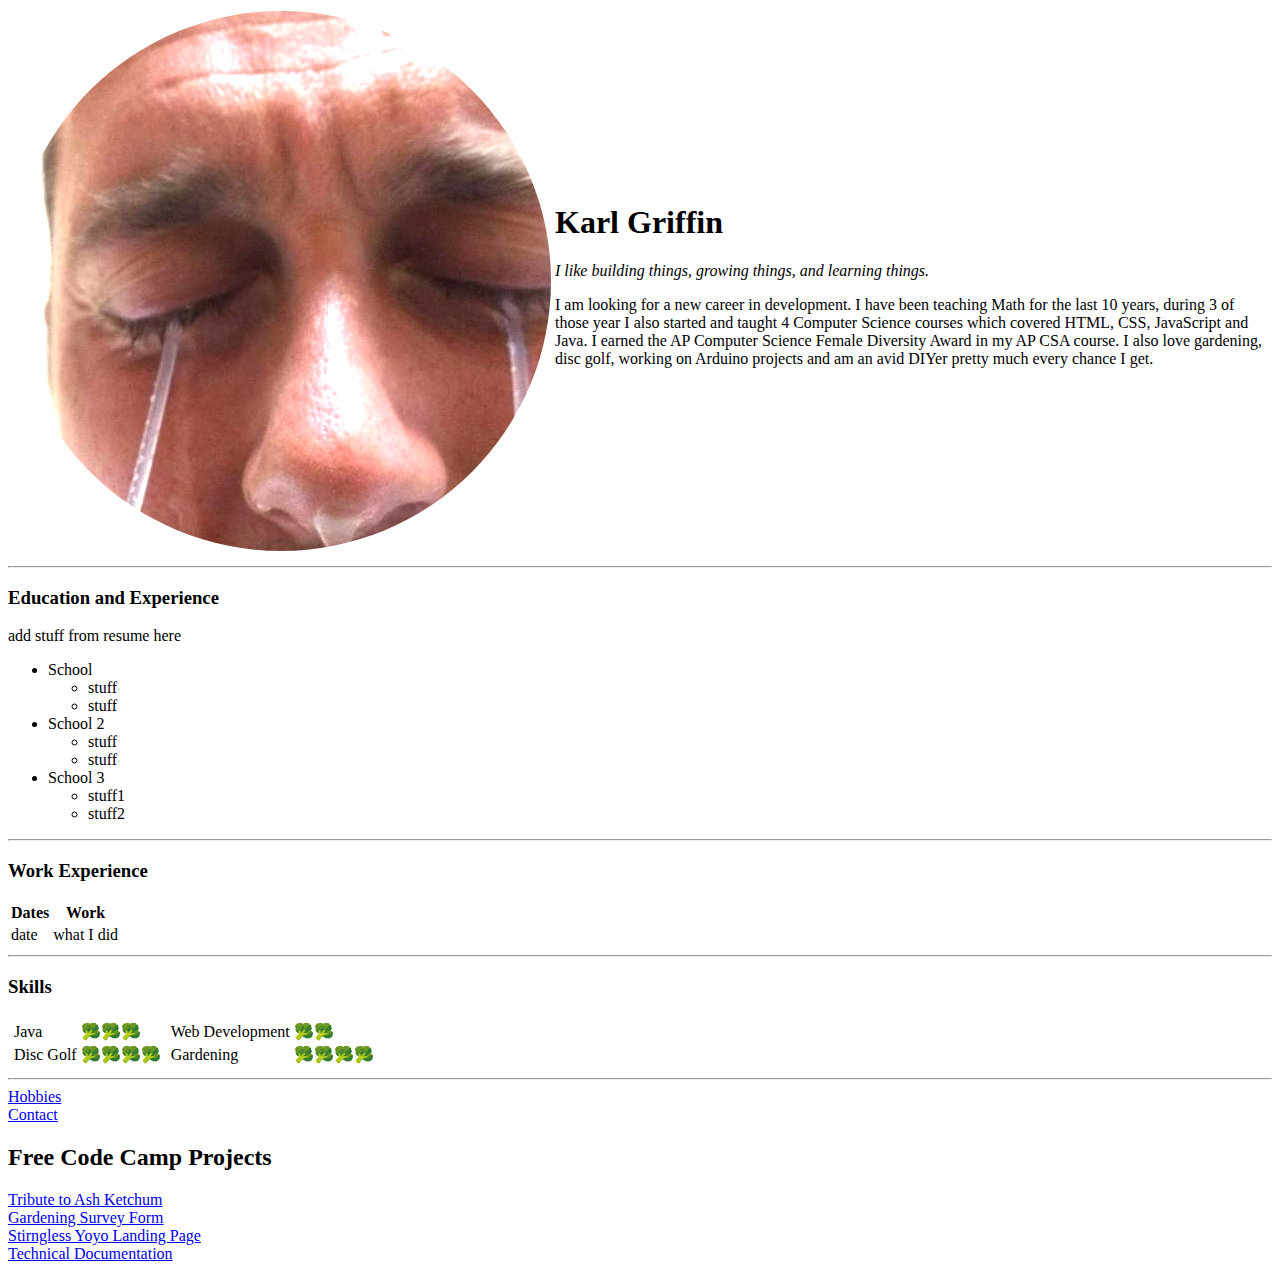
<file: index.html>
<!DOCTYPE html>
<html lang="en">
  <head>
    <meta charset="UTF-8" />
    <meta http-equiv="X-UA-Compatible" content="IE=edge" />
    <meta name="viewport" content="width=device-width, initial-scale=1.0" />
    <meta name="description" content="This is what I do" />
    <title>🥦 Karl Griffin 🥦</title>
  </head>
  <body>
    <table>
      <tr>
        <td><img src="pics/EyeFlush.jpg" alt="" /></td>
        <td>
          <h1>Karl Griffin</h1>
          <p>
            <em>
              I like building things, growing things, and learning things.
            </em>
          </p>
          <p>
            I am looking for a new career in development. I have been teaching
            Math for the last 10 years, during 3 of those year I also started
            and taught 4 Computer Science courses which covered HTML, CSS,
            JavaScript and Java. I earned the AP Computer Science Female
            Diversity Award in my AP CSA course. I also love gardening, disc
            golf, working on Arduino projects and am an avid DIYer pretty much
            every chance I get.
          </p>
        </td>
      </tr>
    </table>
    <hr />
    <h3>Education and Experience</h3>
    <p>add stuff from resume here</p>
    <ul>
      <li>School</li>
      <ul>
        <li>stuff</li>
        <li>stuff</li>
      </ul>
      <li>School 2</li>
      <ul>
        <li>stuff</li>
        <li>stuff</li>
      </ul>
      <li>School 3</li>
      <ul>
        <li>stuff1</li>
        <li>stuff2</li>
      </ul>
    </ul>
    <hr>
    <h3>Work Experience</h3>
    <table>
      <thead>
        <tr>
          <th>Dates</th>
          <th>Work</th>
        </tr>
      </thead>
      <tbody>
        <tr>
          <td>date</td>
          <td>what I did</td>
        </tr>
      </tbody>
      <tfoot></tfoot>
    </table>
    <hr>
    <h3>Skills</h3>
    <table>
      <tr>
        <td>
          <table>
            <tr>
              <td>Java</td>
              <td>🥦🥦🥦</td>
            </tr>
            <tr>
              <td>Disc Golf</td>
              <td>🥦🥦🥦🥦</td>
            </tr>
          </table>
        </td>
        <td>
          <table>
            <tr>
              <td>Web Development</td>
              <td>🥦🥦</td>
            </tr>
            <tr>
              <td>Gardening</td>
              <td>🥦🥦🥦🥦</td>
            </tr>
          </table>
        </td>
      </tr>
    </table>
    <hr />
    <a href="hobbies.html">Hobbies</a>
    <br />
    <a href="contact.html">Contact</a>
    <h2>Free Code Camp Projects</h2>
    <a href="TributePage\Tribute.html"> Tribute to Ash Ketchum</a>
    <br>
    <a href="SurveyForm\SurveyForm.html">Gardening Survey Form</a>
    <br>
    <a href="LandingPage/landing-page.html">Stirngless Yoyo Landing Page</a> 
    <br>
    <a href="tech-doc/tech-doc.html">Technical Documentation</a>
  </body>
</html>
</file>
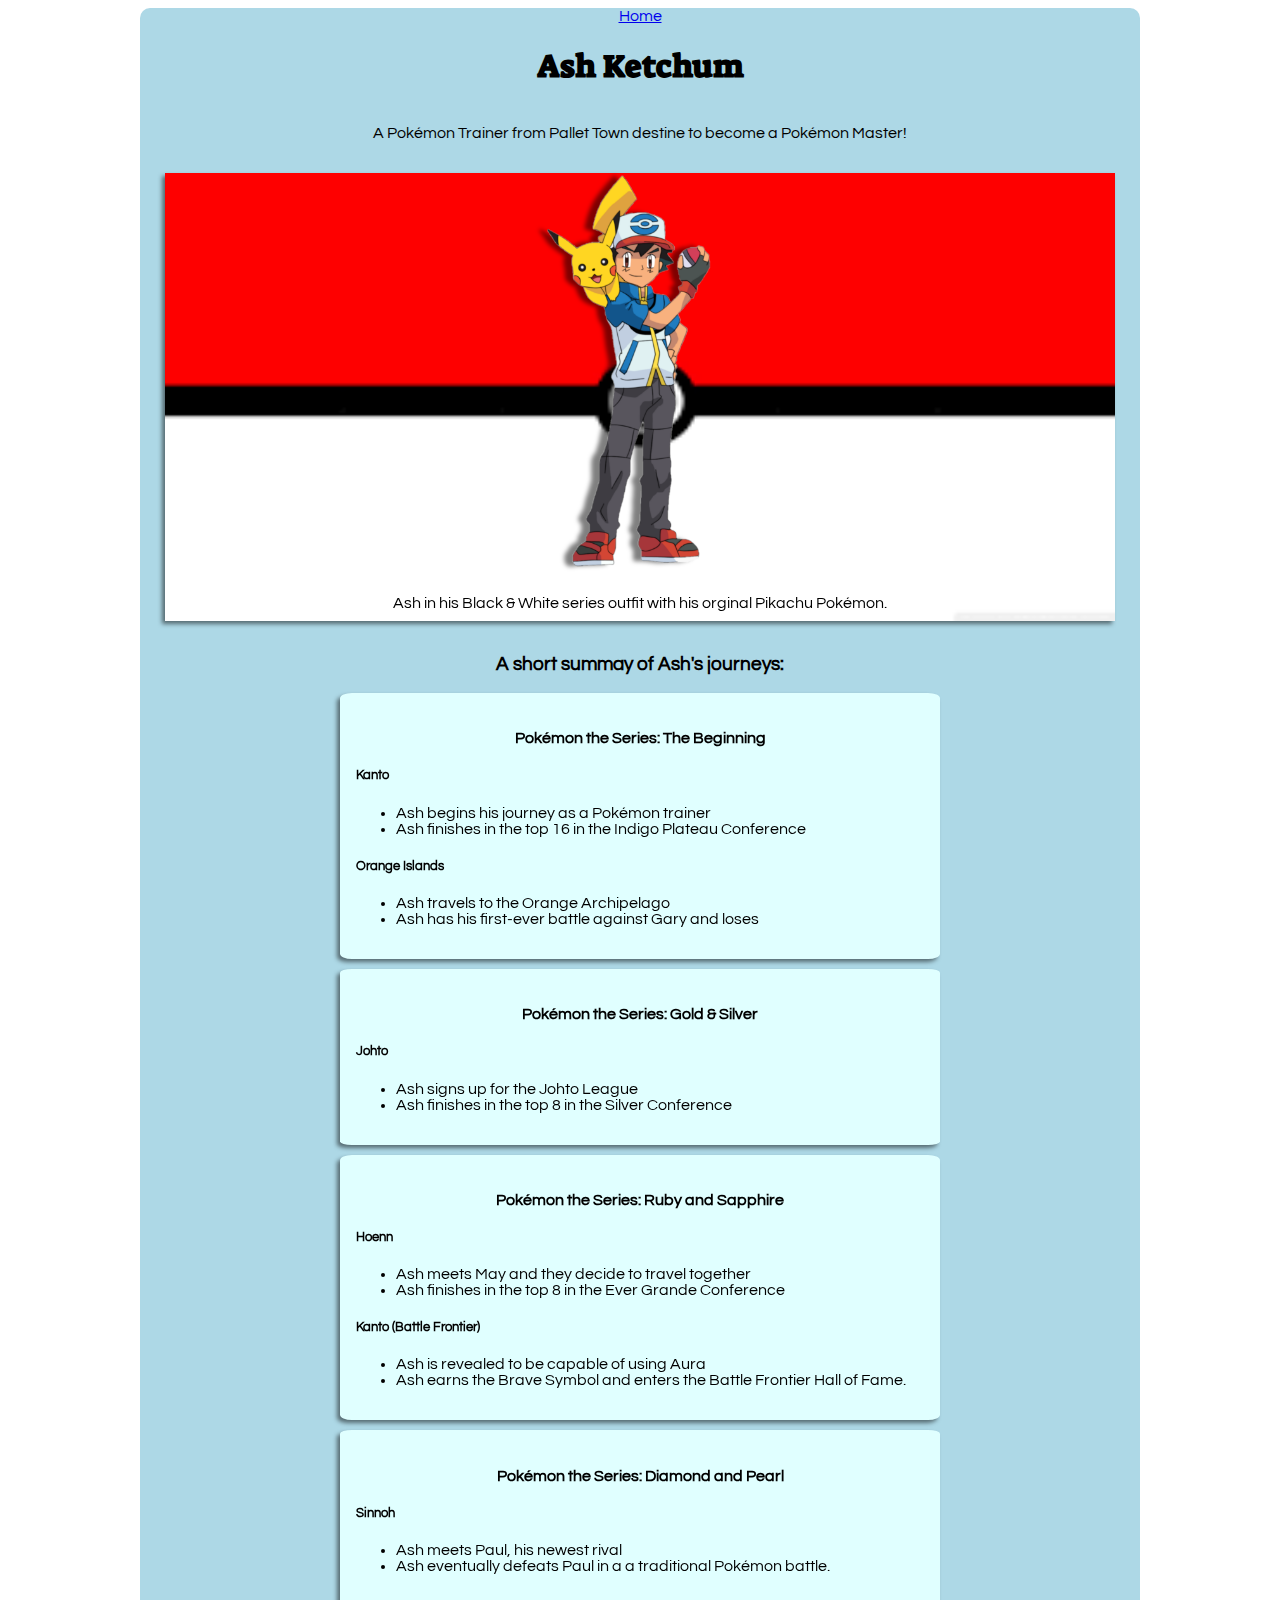
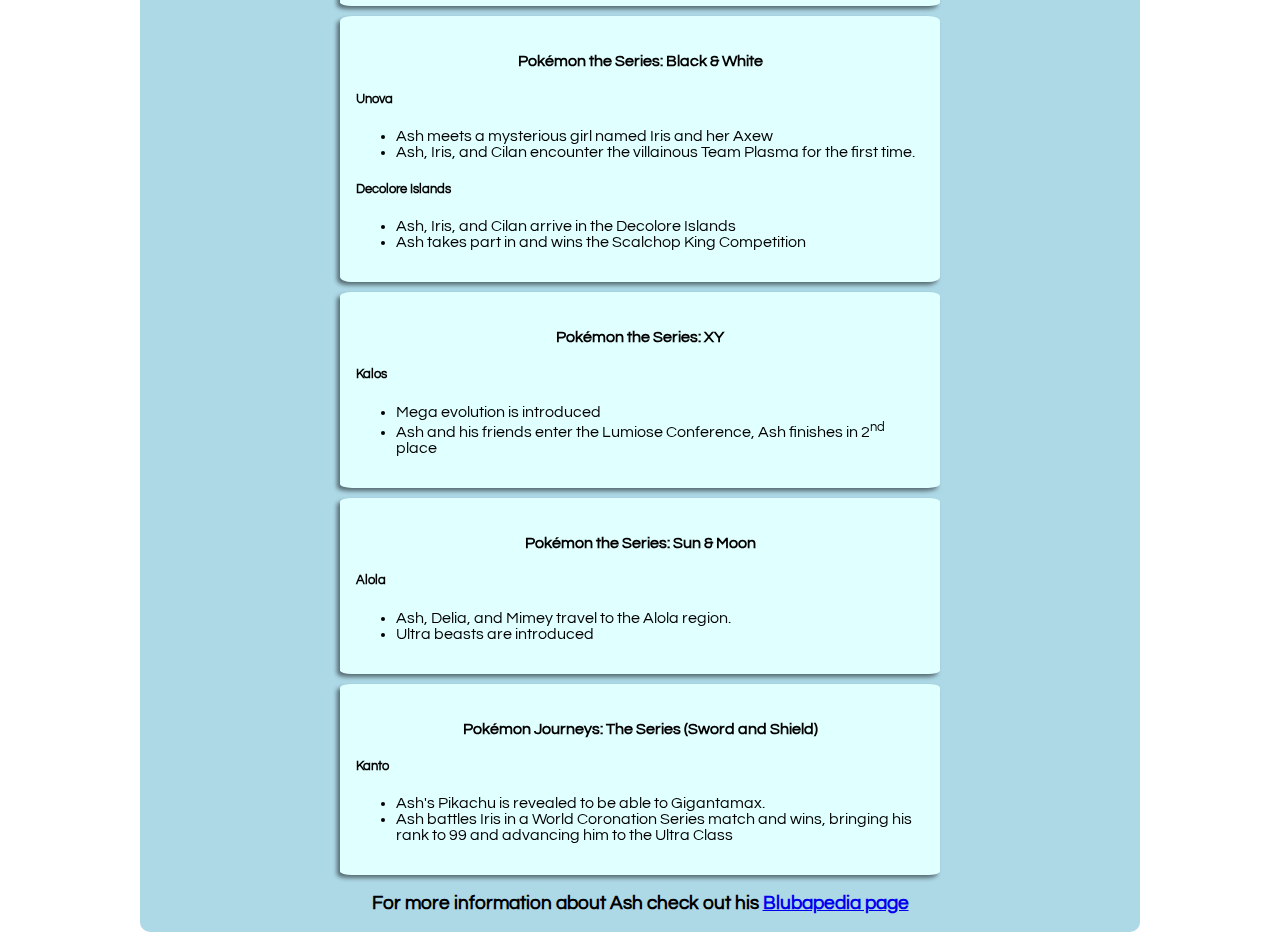
<file: TributePage/index.html>
<!DOCTYPE html>
<html lang="en">
  <head>
    <link rel="icon" type="image/png" href="pokeball.png" />
    <link rel="stylesheet" href="style.css" />
    <link rel="preconnect" href="https://fonts.gstatic.com">
    <link href="https://fonts.googleapis.com/css2?family=Bebas+Neue&family=Questrial&family=Staatliches&family=Suez+One&display=swap" rel="stylesheet">
    <!--font-family: 'Bebas Neue', cursive;
        font-family: 'Questrial', sans-serif;
        font-family: 'Staatliches', cursive;
        font-family: 'Suez One', serif;-->
    <meta charset="UTF-8" />
    <meta http-equiv="X-UA-Compatible" content="IE=edge" />
    <meta name="viewport" content="width=device-width, initial-scale=1.0" />
    <title>Ash Ketchum</title>
  </head>

  <body>
    <main id="main">
      <a href="\index.html">Home</a>
      <h1 id="title">Ash Ketchum</h1>
      <p id="sub-title">
        A Pokémon Trainer from Pallet Town destine to become a Pokémon Master!
      </p>
      <figure id="img-div">
        <img id="image" src="Ash1.png" alt="" />
        <figcaption id="img-caption">
          Ash in his Black & White series outfit with his orginal Pikachu
          Pokémon.
        </figcaption>
      </figure>
      <section id="tribute-info">
        <h3 id="trib-info-title">A short summay of Ash's journeys:</h3>
        <div id="journey_container">
          <article class="journey_item">
            <h4>Pokémon the Series: The Beginning</h4>
            <h5 class="region"> Kanto</h5>
            <ul class="region_events">
              <li>Ash begins his journey as a Pokémon trainer</li>
              <li>Ash finishes in the top 16 in the Indigo Plateau Conference</li>
            </ul>
            <h5 class="region">Orange Islands</h5>
            <ul class="region_events">
              <li>Ash travels to the Orange Archipelago</li>
              <li>Ash has his first-ever battle against Gary and loses</li>
            </ul>
          </article>
          <article class="journey_item">
            <h4>Pokémon the Series: Gold & Silver</h4>
            <h5 class="region">Johto</h5>
            <ul class="region_events">
              <li>Ash signs up for the Johto League</li>
              <li>Ash finishes in the top 8 in the Silver Conference</li>
            </ul>
          </article>
          <article class="journey_item">
            <h4>Pokémon the Series: Ruby and Sapphire</h4>
            <h5 class="region">Hoenn</h5>
            <ul class="region_events">
              <li>Ash meets May and they decide to travel together</li>
              <li>Ash finishes in the top 8 in the Ever Grande Conference</li>
            </ul>
            <h5 class="region">Kanto (Battle Frontier)</h5>
            <ul class="region_events">
              <li>Ash is revealed to be capable of using Aura</li>
              <li>Ash earns the Brave Symbol and enters the Battle Frontier Hall of Fame.</li>
            </ul>
          </article>
          <article class="journey_item">
            <h4>Pokémon the Series: Diamond and Pearl</h4>
            <h5 class="region">Sinnoh</h5>
            <ul class="region_events">
              <li>Ash meets Paul, his newest rival</li>
              <li>Ash eventually defeats Paul in a a traditional Pokémon battle.</li>
            </ul>
          </article>
          <article class="journey_item">
            <h4>Pokémon the Series: Black & White</h4>
            <h5 class="region">Unova</h5>
            <ul class="region_events">
              <li>Ash meets a mysterious girl named Iris and her Axew</li>
              <li>Ash, Iris, and Cilan encounter the villainous Team Plasma for the first time.</li>
            </ul>
            <h5 class="region">Decolore Islands</h5>
            <ul class="region_events">
              <li>Ash, Iris, and Cilan arrive in the Decolore Islands</li>
              <li>Ash takes part in and wins the Scalchop King Competition</li>
            </ul>
          </article>
          <article class="journey_item">
            <h4>Pokémon the Series: XY</h4>
            <h5 class="region">Kalos</h5>
            <ul class="region_events">
              <li>Mega evolution is introduced</li>
              <li>Ash and his friends enter the Lumiose Conference, Ash finishes in 2<sup>nd</sup> place</li>
            </ul>
          </article>
          <article class="journey_item">
            <h4>Pokémon the Series: Sun & Moon</h4>
            <h5 class="region">Alola</h5>
            <ul class="region_events">
              <li>Ash, Delia, and Mimey travel to the Alola region.</li>
              <li>Ultra beasts are introduced</li>
            </ul>
          </article>
          <article class="journey_item">
            <h4>Pokémon Journeys: The Series (Sword and Shield)</h4>
            <h5 class="region">Kanto</h5>
            <ul class="region_events">
              <li>Ash's Pikachu is revealed to be able to Gigantamax.</li>
              <li>Ash battles Iris in a World Coronation Series match and wins, bringing his rank to 99 and advancing him to the Ultra Class</li>
            </ul>
          </article>
        </div>
      </section>
      <h3>
        For more information about Ash check out his
        <a
          id="tribute-link"
          href="https://bulbapedia.bulbagarden.net/wiki/Ash_Ketchum#Trivia"
          target="_blank"
          >Blubapedia page</a
        >
      </h3>
    </main>
    <script src="https://cdn.freecodecamp.org/testable-projects-fcc/v1/bundle.js"></script>
  </body>
</html>
</file>
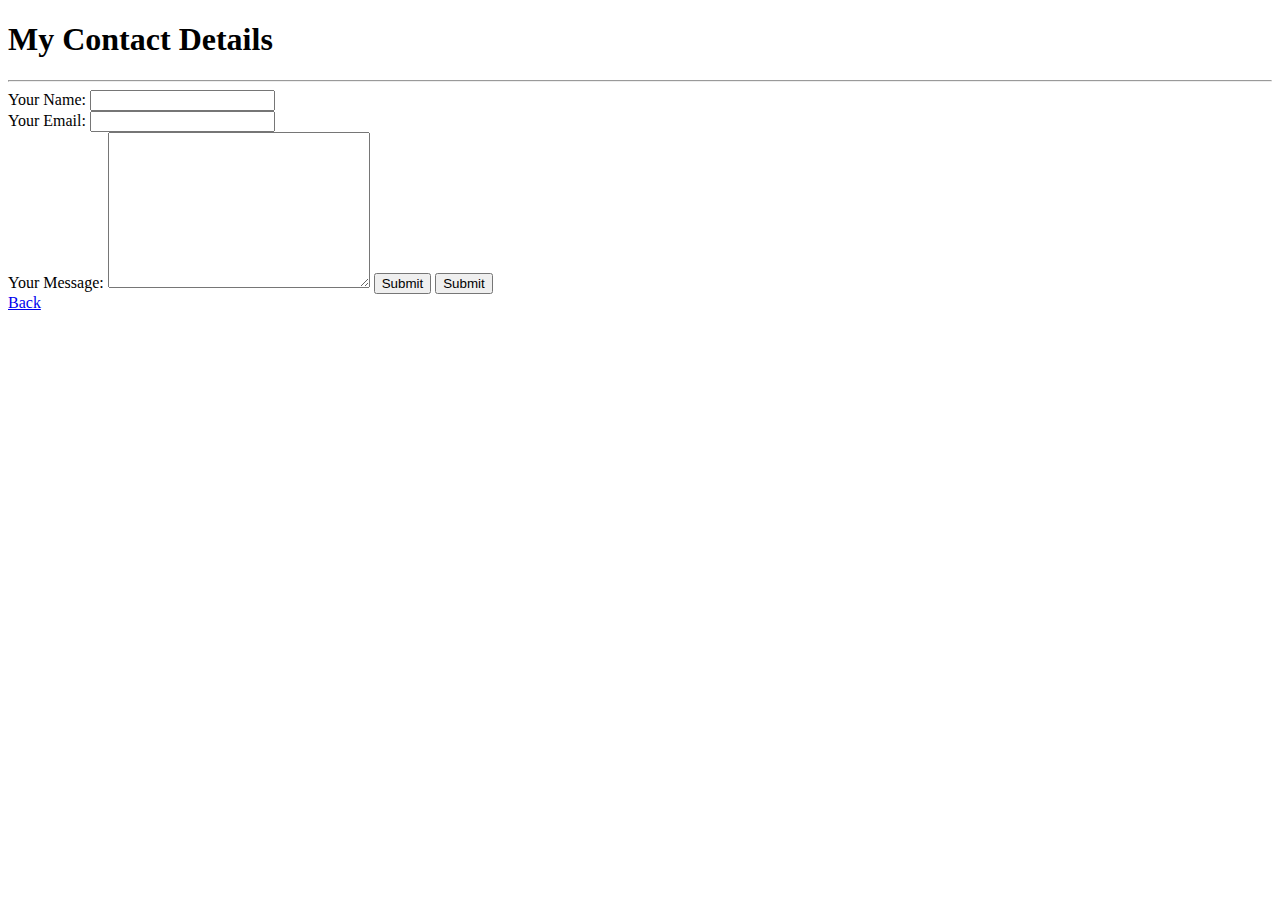
<file: contact.html>
<!DOCTYPE html>
<html lang="en">
  <head>
    <meta charset="UTF-8" />
    <meta http-equiv="X-UA-Compatible" content="IE=edge" />
    <meta name="viewport" content="width=device-width, initial-scale=1.0" />
    <title>Contact Me</title>
  </head>
  <body>
    <h1>My Contact Details</h1>
    <hr />
    <form action="mailto:grif0210@gmail.com">
      <label>
        Your Name:
        <input type="text" name="yourName" /> </label
      ><br />
      <label>
        Your Email:
        <input type="email" name="yourEmail" /> </label
      ><br />
      <label>
        Your Message:
        <textarea name="yourMessage" cols="30" rows="10"></textarea>
      </label>
      <input type="submit"/>
      <button type="submit">Submit</button>
    </form>
    <a href="index.html">Back</a>
  </body>
</html>
</file>
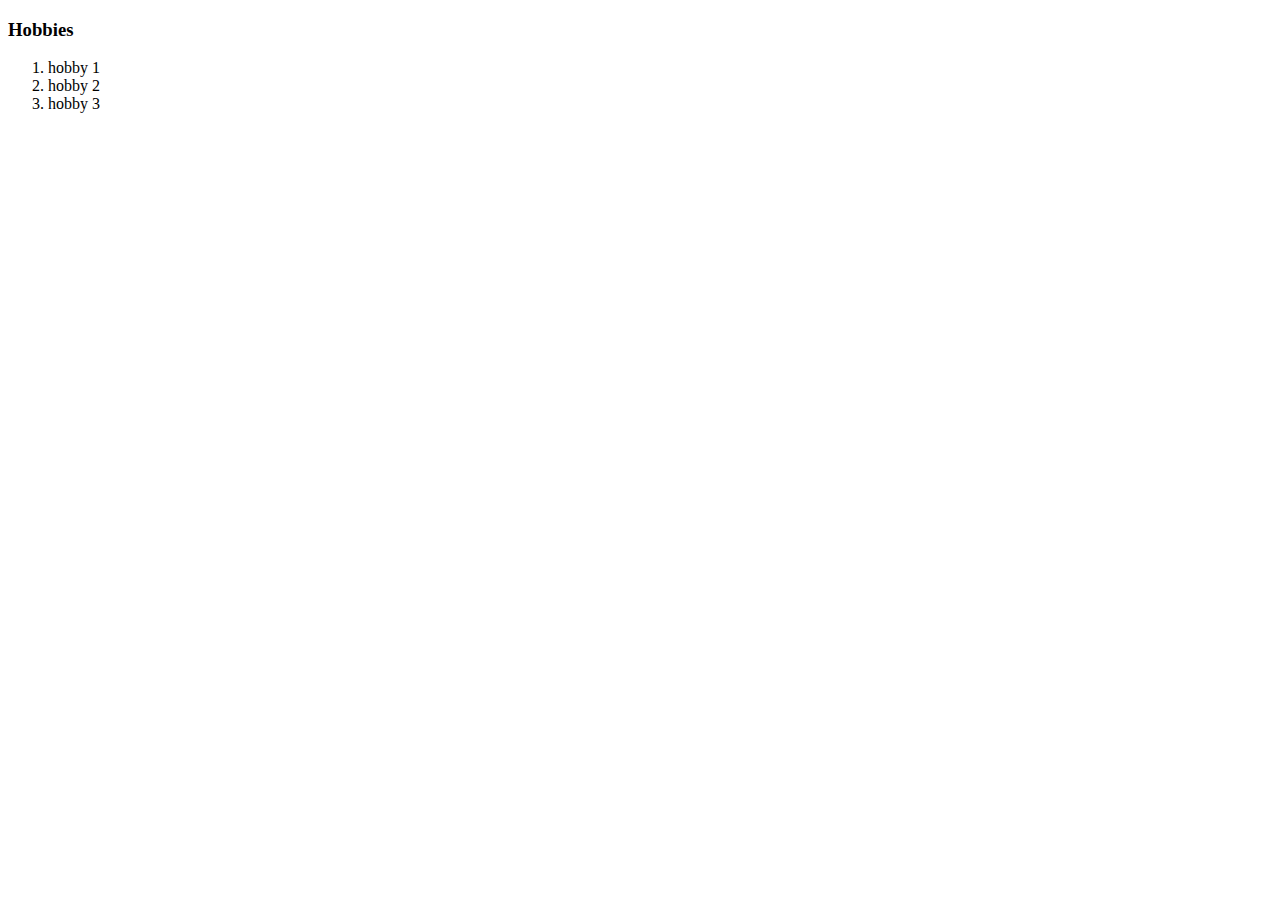
<file: hobbies.html>
<!DOCTYPE html>
<html lang="en">
<head>
    <meta charset="UTF-8">
    <meta http-equiv="X-UA-Compatible" content="IE=edge">
    <meta name="viewport" content="width=device-width, initial-scale=1.0">
    <title>My Hobbies</title>
</head>
<body>
    <h3>Hobbies</h3>
    <ol>
      <li>hobby 1</li>
      <li>hobby 2</li>
      <li>hobby 3</li>
    </ol>
</body>
</html>
</file>
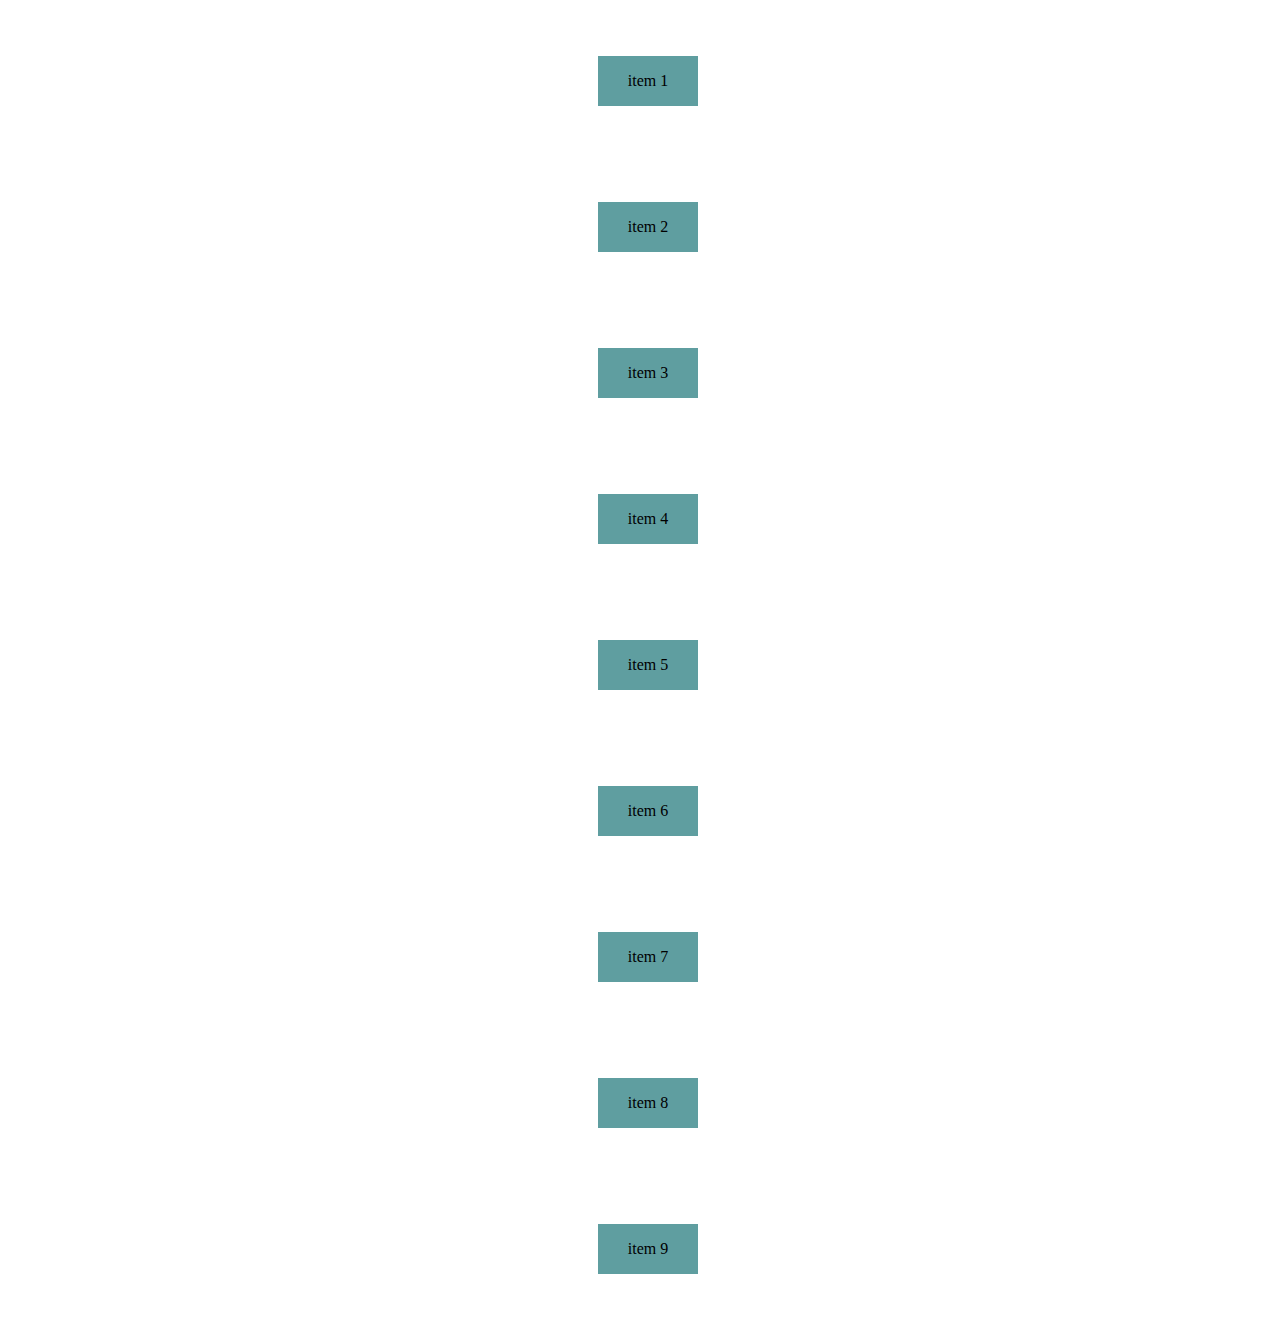
<file: test.html>
<!DOCTYPE html>
<html lang="en">
<head>
    <link rel="stylesheet" href="test.css">
    <meta charset="UTF-8">
    <meta http-equiv="X-UA-Compatible" content="IE=edge">
    <meta name="viewport" content="width=device-width, initial-scale=1.0">
    <title>Test</title>
</head>
<body>
    <div id="container">
        <div id="item1" class="item">item 1</div>
        <div id="item2" class="item">item 2</div>
        <div id="item3" class="item">item 3</div>
        <div id="item4" class="item">item 4</div>
        <div id="item5" class="item">item 5</div>
        <div id="item6" class="item">item 6</div>
        <div id="item7" class="item">item 7</div>
        <div id="item8" class="item">item 8</div>
        <div id="item9" class="item">item 9</div>
    </div>
</body>
</html>
</file>
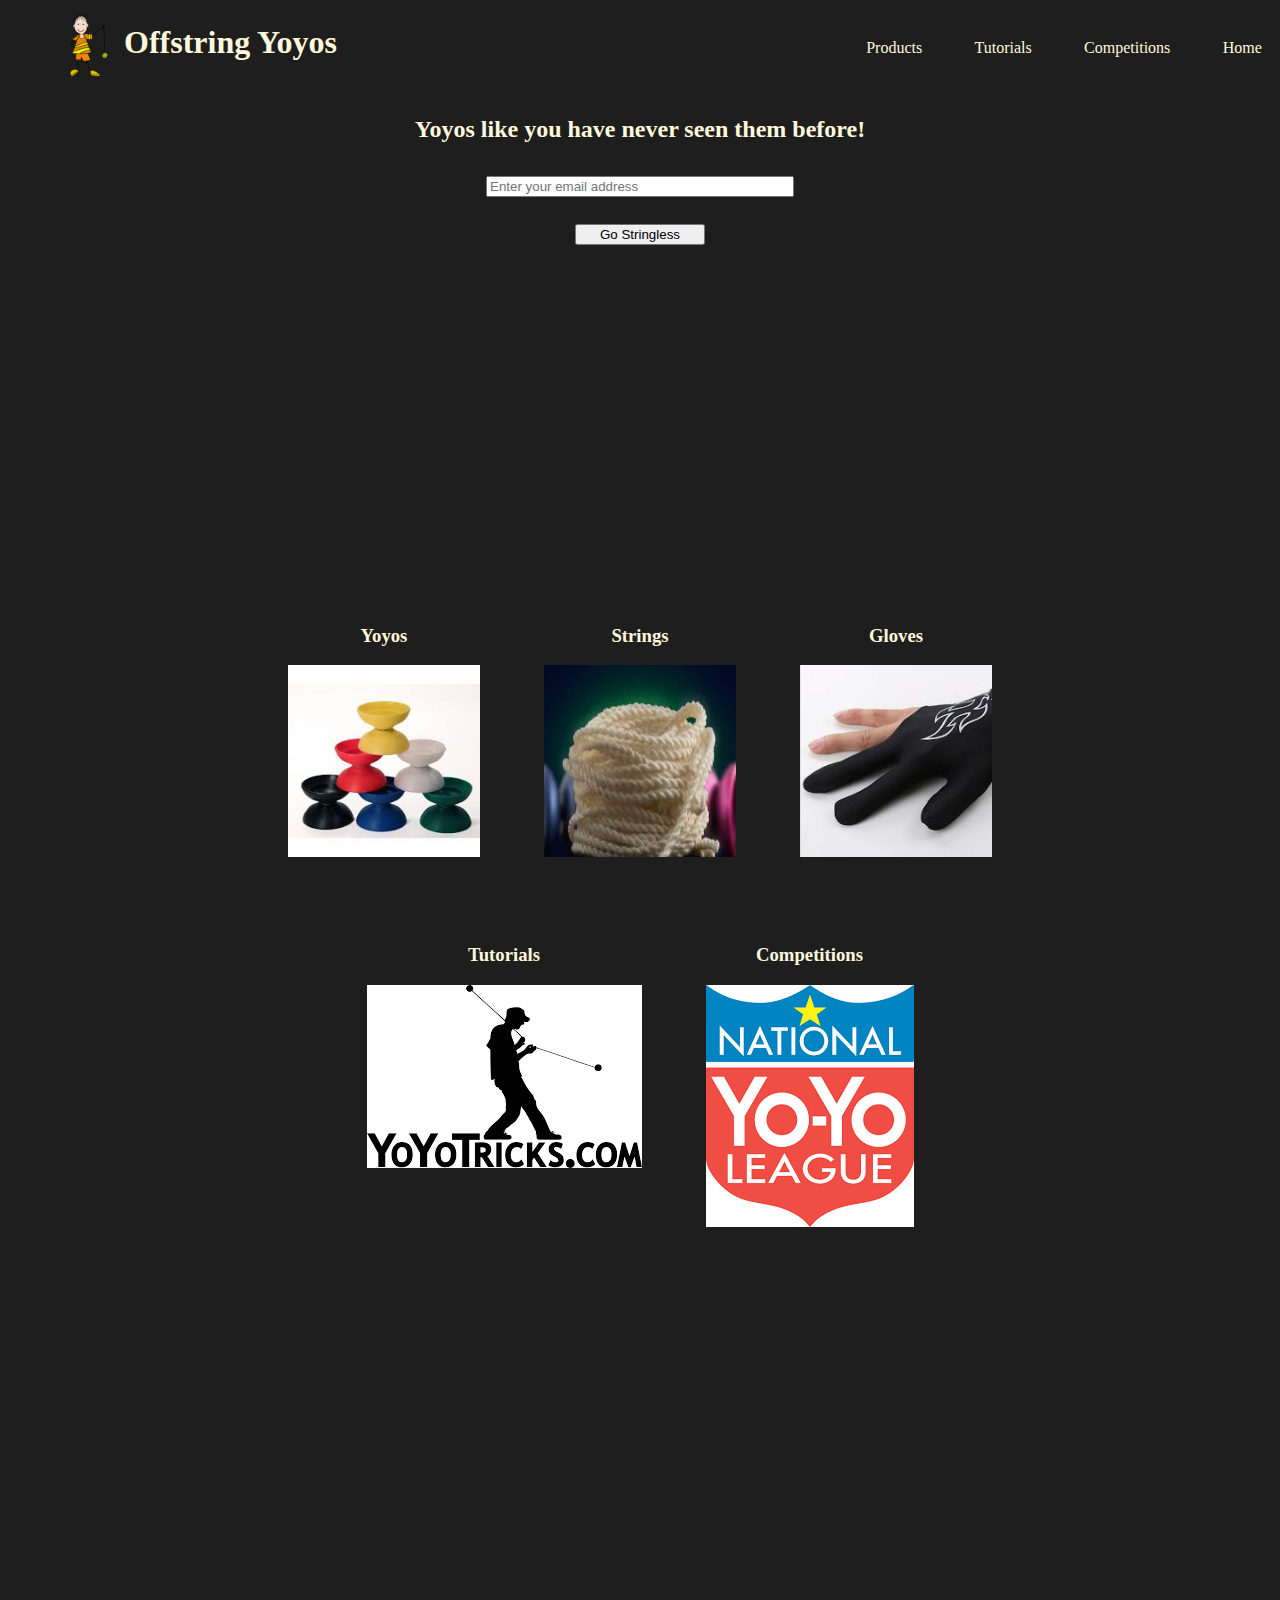
<file: LandingPage/landing-page.html>
<!DOCTYPE html>
<html lang="en">
  <head>
    <link rel="icon" type="image/png" href="purple-yoyo.png" />
    <link rel="stylesheet" href="landing-page.css" />
    <link rel="preconnect" href="https://fonts.gstatic.com" />
    <link
      href="https://fonts.googleapis.com/css2?family=Nothing+You+Could+Do&family=Sedgwick+Ave+Display&display=swap"
      rel="stylesheet"
    />
    <!--font-family: 'Nothing You Could Do', cursive;
        font-family: 'Sedgwick Ave Display', cursive;-->
    <meta charset="UTF-8" />
    <meta http-equiv="X-UA-Compatible" content="IE=edge" />
    <meta name="viewport" content="width=device-width, initial-scale=1.0" />
    <title>Offstring Yoyos</title>
  </head>
  <body>
    <header id="header">
      <div id="brand">
        <img id="header-img" src="yoyo-boy.png" alt="" />
        <h1 id="brand-name">Offstring Yoyos</h1>
      </div>
      <nav id="nav-bar">
        <ul id="link-list">
          <a href="#products" class="nav-link"><li>Products</li></a>
          <a href="#tutorials" class="nav-link"><li>Tutorials</li></a>
          <a href="#competitions" class="nav-link"><li>Competitions</li></a>
          <a href="../index.html">Home</a>
        </ul>
      </nav>
    </header>
    <main>
      <div id="container">
        <h2 id="tag-line">Yoyos like you have never seen them before!</h2>
        <form action="https://www.freecodecamp.com/email-submit" id="form">
          <input
            name="email"
            type="email"
            id="email"
            placeholder="Enter your email address"
          />
          <input type="submit" id="submit" value="Go Stringless" />
        </form>
        <iframe
          id="video"
          width="560"
          height="315"
          src="https://www.youtube.com/embed/t5P-fdrlBg8?start=16"
          title="YouTube video player"
          frameborder="0"
          allow="accelerometer; autoplay; clipboard-write; encrypted-media; gyroscope; picture-in-picture"
          allowfullscreen
        ></iframe>
        <div id="products">
          <a id="yoyo-link" href="#">
            <h3>Yoyos</h3>
            <img
              class="product-pic popup"
              src="yoyo-stack.jpg"
              alt="A pile of yoyos"
            />
          </a>
          <a id="string-link" href="#">
            <h3>Strings</h3>
            <img
              class="product-pic popup"
              src="strings.jpg"
              alt="yoyo strings"
            />
          </a>
          <a id="glove-link" href="#">
            <h3>Gloves</h3>
            <img
              class="product-pic popup"
              src="glove.jpg"
              alt="yoyo gloves covering only thumb pointer and middle finger"
            />
          </a>
          <a
            id="tutorials"
            href="https://yoyotricks.com/yoyo-tricks/offstring-tricks/"
          >
            <h3>Tutorials</h3>
            <img
              class="popup"
              src="yoyotricks.png"
              alt="silouette of person doing yoyo tricks"
            />
          </a>
          <a id="competitions" href="https://yoyocontest.com/">
            <h3>Competitions</h3>
            <img class="popup" src="yoyo-contest.png" alt="" />
          </a>
        </div>
      </div>
    </main>
    <script src="https://cdn.freecodecamp.org/testable-projects-fcc/v1/bundle.js"></script>
  </body>
</html>
</file>
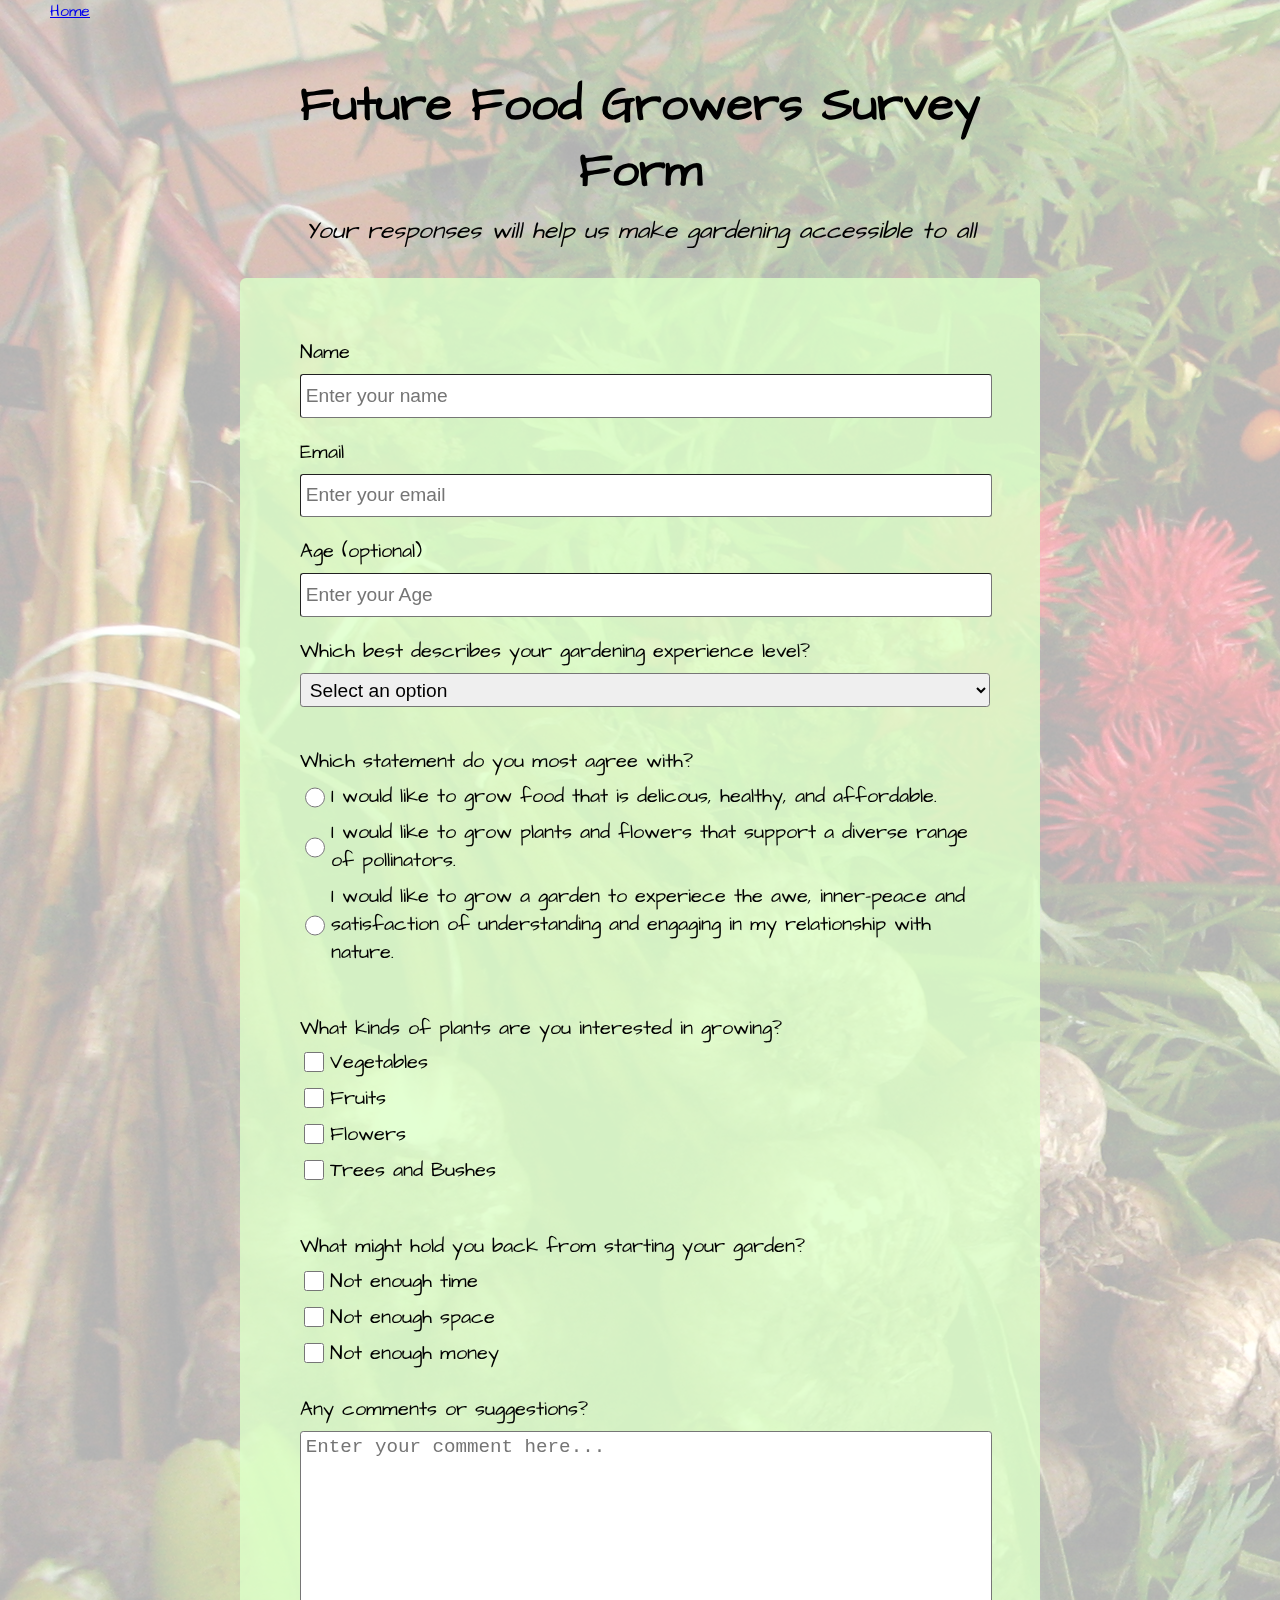
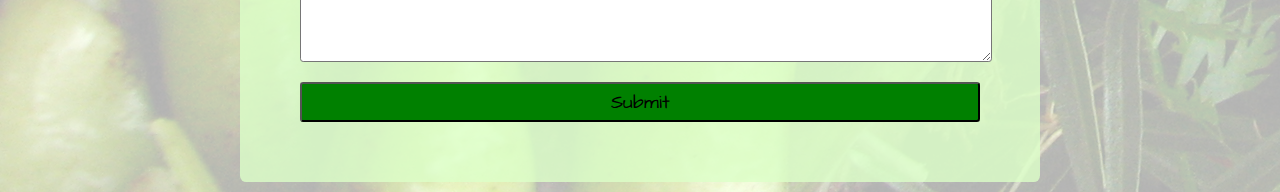
<file: SurveyForm/SurveyForm.html>
<!DOCTYPE html>
<html lang="en">
  <head>
    <link rel="icon" type="image/png" href="Carrot.png" />
    <link rel="stylesheet" href="survey.css" />
    <link rel="preconnect" href="https://fonts.gstatic.com" />
    <link
      href="https://fonts.googleapis.com/css2?family=Architects+Daughter&family=Indie+Flower&family=Permanent+Marker&family=Shadows+Into+Light&display=swap"
      rel="stylesheet"
    />
    <!-- font-family: 'Architects Daughter', cursive;
    font-family: 'Indie Flower', cursive;
    font-family: 'Permanent Marker', cursive;
    font-family: 'Shadows Into Light', cursive;-->
    <meta charset="UTF-8" />
    <meta http-equiv="X-UA-Compatible" content="IE=edge" />
    <meta name="viewport" content="width=device-width, initial-scale=1.0" />
    <title>Future Food Growers</title>
  </head>
  <body>
    <a id="homelink" href="../index.html">Home</a>
    <img
      id="background-image"
      src="Ecologically_grown_vegetables.jpg"
      alt="Freshly harvested vegetabels in background of survey"
    />
    <div id="container">
      <header>
        <h1 id="title">Future Food Growers Survey Form</h1>
        <p id="description">
          <em>Your responses will help us make gardening accessible to all</em>
        </p>
      </header>
      <form action="" id="survey-form">
        <div class="survey-item">
          <label id="name-label" for="name">Name</label>
          <input
            id="name"
            class="text-input"
            placeholder="Enter your name"
            required
            type="text"
          />
        </div>
        <div class="survey-item">
          <label id="email-label" for="email">Email</label>
          <input
            id="email"
            placeholder="Enter your email"
            required
            type="email"
            class="text-input"
          />
        </div>
        <div class="survey-item">
          <label id="number-label" for="number">Age (optional)</label>
          <input
            class="text-input"
            id="number"
            min="0"
            max="150"
            placeholder="Enter your Age"
            type="number"
          />
        </div>
        <div class="survey-item">
          <label for="dropdown"
            >Which best describes your gardening experience level?</label
          >
          <select class="text-input" id="dropdown" name="dropdown">
            <option disabled selected value>Select an option</option>
            <option value="Expert">Expert</option>
            <option value="Intermediate">Intermediate</option>
            <option value="Novice">Novice</option>
          </select>
        </div>
        <div class="survey-item">
          <p>Which statement do you most agree with?</p>
          <label for="food">
            <input
              class="input-radio"
              id="food"
              value="food"
              name="motivation"
              type="radio"
            />
            I would like to grow food that is delicous, healthy, and affordable.
          </label>
          <label for="environment">
            <input
              class="input-radio"
              id="environment"
              value="environment"
              name="motivation"
              type="radio"
            />
            I would like to grow plants and flowers that support a diverse range
            of pollinators.
          </label>
          <label for="self">
            <input
              class="input-radio"
              id="self"
              value="self"
              name="motivation"
              type="radio"
            />
            I would like to grow a garden to experiece the awe, inner-peace and
            satisfaction of understanding and engaging in my relationship with
            nature.
          </label>
        </div>
        <div class="survey-item" id="plant-prefference">
          <p>What kinds of plants are you interested in growing?</p>
          <label for="vegetables">
            <input
              class="input-checkbox"
              id="vegetables"
              value="vegetables"
              name="plant-type"
              type="checkbox"
            />
            Vegetables
          </label>
          <label for="fruits">
            <input
              class="input-checkbox"
              id="fruits"
              value="fruits"
              name="plant-type"
              type="checkbox"
            />
            Fruits
          </label>
          <label for="flowers">
            <input
              class="input-checkbox"
              id="flowers"
              value="flowers"
              name="plant-type"
              type="checkbox"
            />
            Flowers
          </label>
          <label for="trees">
            <input
              class="input-checkbox"
              id="trees"
              value="trees"
              name="plant-type"
              type="checkbox"
            />
            Trees and Bushes
          </label>
        </div>
        <div class="survey-item">
          <p>What might hold you back from starting your garden?</p>
          <label for="time">
            <input
              class="input-checkbox"
              id="time"
              value="time"
              name="barriers"
              type="checkbox"
            />
            Not enough time
          </label>
          <label for="space">
            <input
              class="input-checkbox"
              id="space"
              value="space"
              name="barriers"
              type="checkbox"
            />
            Not enough space
          </label>
          <label for="money">
            <input
              class="input-checkbox"
              id="money"
              value="money"
              name="barriers"
              type="checkbox"
            />
            Not enough money
          </label>
        </div>
        <div class="survey-item">
          <label for="comments">Any comments or suggestions?</label>
          <textarea
            name="comments"
            class="text-input"
            id="comments"
            cols="30"
            rows="10"
            placeholder="Enter your comment here..."
          ></textarea>
        </div>
        <div class="survey-item">
          <button id="submit" type="submit">Submit</button>
        </div>
      </form>
    </div>
    <script src="https://cdn.freecodecamp.org/testable-projects-fcc/v1/bundle.js"></script>
  </body>
</html>
</file>
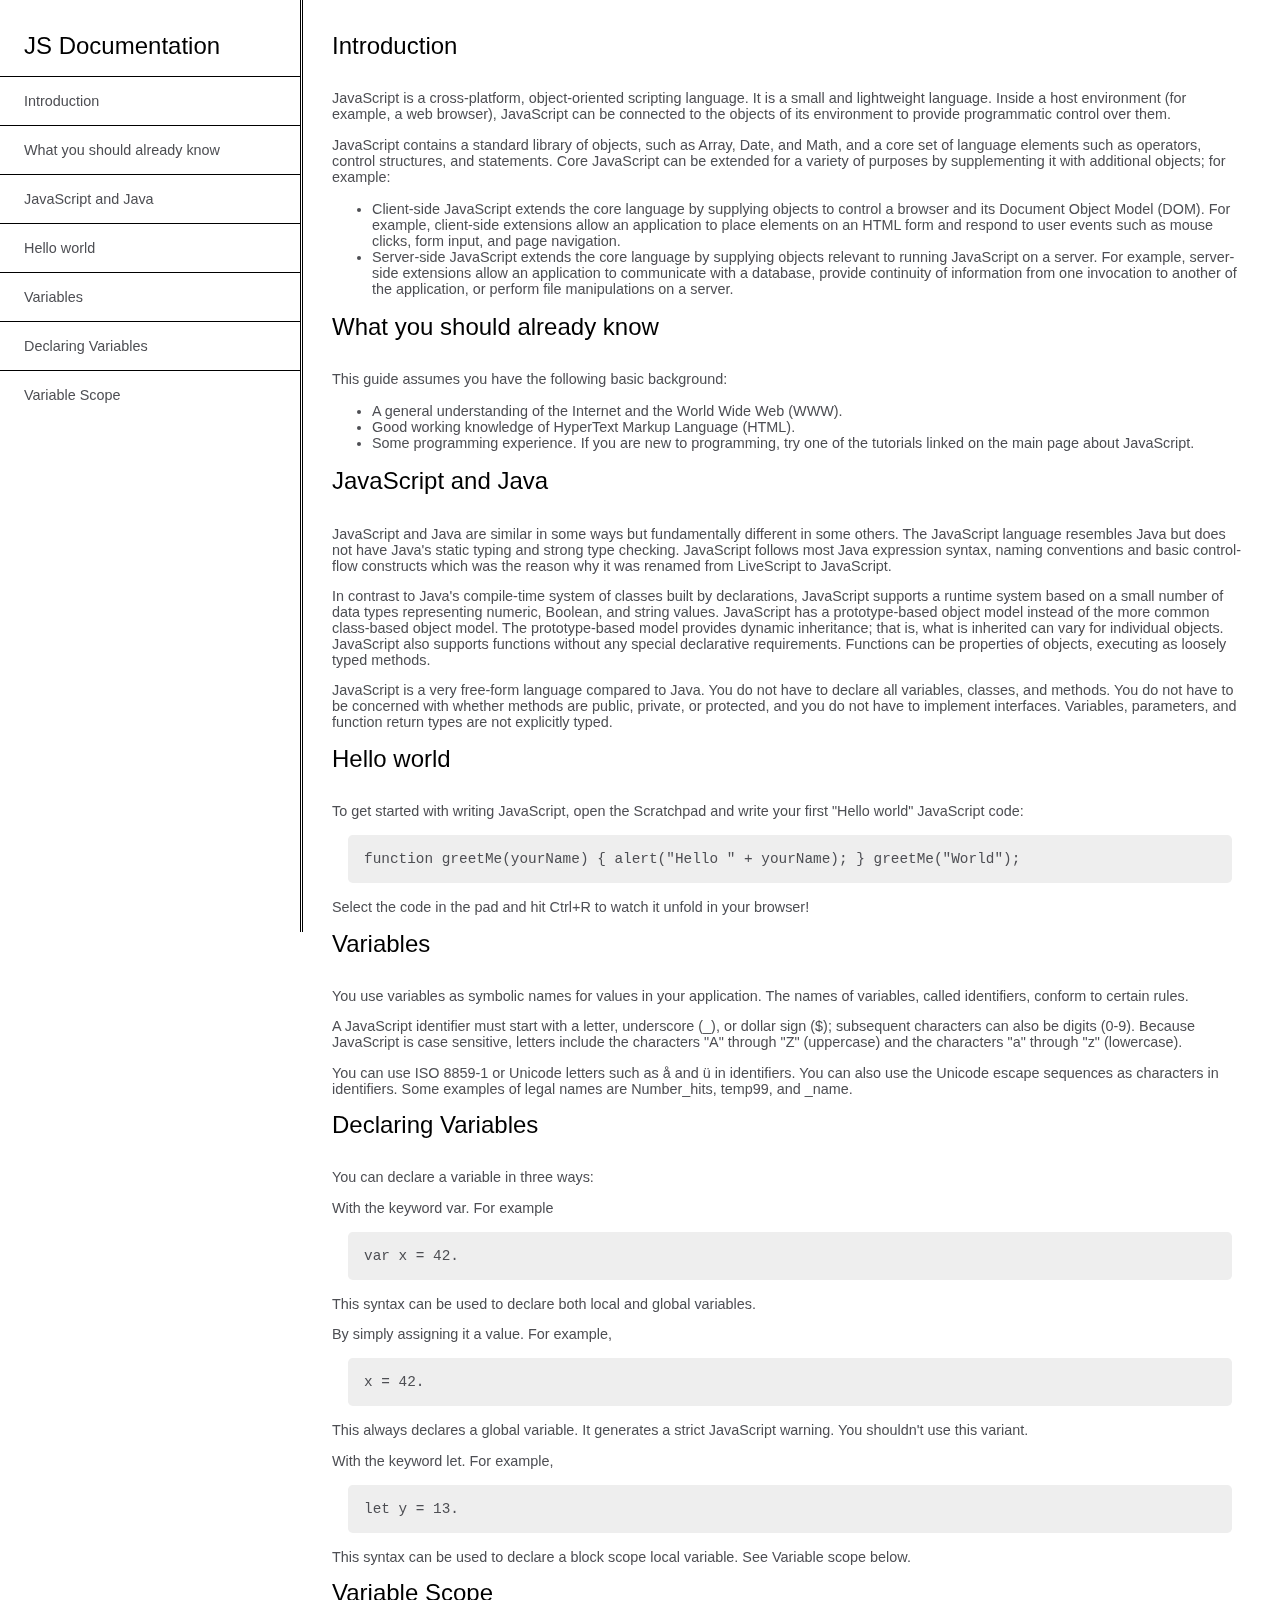
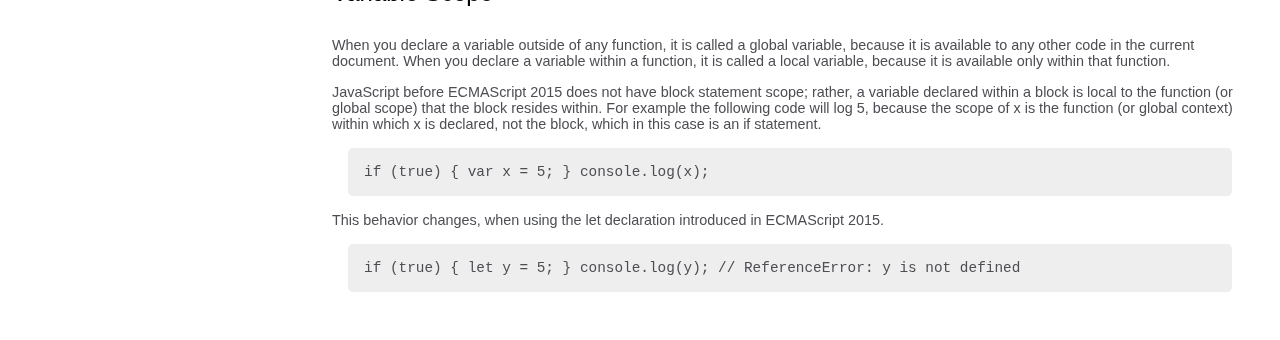
<file: tech-doc/tech-doc.html>
<!DOCTYPE html>
<html lang="en">
  <head>
    <link rel="stylesheet" href="tech-doc.css" />
    <meta charset="UTF-8" />
    <meta http-equiv="X-UA-Compatible" content="IE=edge" />
    <meta name="viewport" content="width=device-width, initial-scale=1.0" />
    <title>JS Documentation</title>
  </head>
  <body>
    <nav id="navbar">
      <header>JS Documentation</header>
      <div class="links">
        <a href="#Introduction" class="nav-link">Introduction</a>
        <a href="#What_you_should_already_know" class="nav-link"
          >What you should already know</a
        >
        <a href="#JavaScript_and_Java" class="nav-link">JavaScript and Java</a>
        <a href="#Hello_world" class="nav-link">Hello world</a>
        <a href="#Variables" class="nav-link">Variables</a>
        <a href="#Declaring_variables" class="nav-link">Declaring Variables</a>
        <a href="#Variable_scope" class="nav-link">Variable Scope</a>
      </div>
    </nav>
    <main id="main-doc">
      <section id="Introduction" class="main-section">
        <header>Introduction</header>
        <p>
          JavaScript is a cross-platform, object-oriented scripting language. It
          is a small and lightweight language. Inside a host environment (for
          example, a web browser), JavaScript can be connected to the objects of
          its environment to provide programmatic control over them.
        </p>
        <p>
          JavaScript contains a standard library of objects, such as Array,
          Date, and Math, and a core set of language elements such as operators,
          control structures, and statements. Core JavaScript can be extended
          for a variety of purposes by supplementing it with additional objects;
          for example:
        </p>
        <ul>
          <li>
            Client-side JavaScript extends the core language by supplying
            objects to control a browser and its Document Object Model (DOM).
            For example, client-side extensions allow an application to place
            elements on an HTML form and respond to user events such as mouse
            clicks, form input, and page navigation.
          </li>
          <li>
            Server-side JavaScript extends the core language by supplying
            objects relevant to running JavaScript on a server. For example,
            server-side extensions allow an application to communicate with a
            database, provide continuity of information from one invocation to
            another of the application, or perform file manipulations on a
            server.
          </li>
        </ul>
      </section>
      <section id="What_you_should_already_know" class="main-section">
        <header>What you should already know</header>
        <p>This guide assumes you have the following basic background:</p>
        <ul>
          <li>
            A general understanding of the Internet and the World Wide Web
            (WWW).
          </li>
          <li>Good working knowledge of HyperText Markup Language (HTML).</li>
          <li>
            Some programming experience. If you are new to programming, try one
            of the tutorials linked on the main page about JavaScript.
          </li>
        </ul>
      </section>
      <section id="JavaScript_and_Java" class="main-section">
        <header>JavaScript and Java</header>
        <p>
          JavaScript and Java are similar in some ways but fundamentally
          different in some others. The JavaScript language resembles Java but
          does not have Java's static typing and strong type checking.
          JavaScript follows most Java expression syntax, naming conventions and
          basic control-flow constructs which was the reason why it was renamed
          from LiveScript to JavaScript.
        </p>
        <p>
          In contrast to Java's compile-time system of classes built by
          declarations, JavaScript supports a runtime system based on a small
          number of data types representing numeric, Boolean, and string values.
          JavaScript has a prototype-based object model instead of the more
          common class-based object model. The prototype-based model provides
          dynamic inheritance; that is, what is inherited can vary for
          individual objects. JavaScript also supports functions without any
          special declarative requirements. Functions can be properties of
          objects, executing as loosely typed methods.
        </p>
        <p>
          JavaScript is a very free-form language compared to Java. You do not
          have to declare all variables, classes, and methods. You do not have
          to be concerned with whether methods are public, private, or
          protected, and you do not have to implement interfaces. Variables,
          parameters, and function return types are not explicitly typed.
        </p>
      </section>
      <section id="Hello_world" class="main-section">
        <header>Hello world</header>
        <p>
          To get started with writing JavaScript, open the Scratchpad and write
          your first "Hello world" JavaScript code:
          <code
            >function greetMe(yourName) { alert("Hello " + yourName); }
            greetMe("World");
          </code>
          Select the code in the pad and hit Ctrl+R to watch it unfold in your
          browser!
        </p>
      </section>
      <section id="Variables" class="main-section">
        <header>Variables</header>
        <p>
          You use variables as symbolic names for values in your application.
          The names of variables, called identifiers, conform to certain rules.
        </p>
        <p>
          A JavaScript identifier must start with a letter, underscore (_), or
          dollar sign ($); subsequent characters can also be digits (0-9).
          Because JavaScript is case sensitive, letters include the characters
          "A" through "Z" (uppercase) and the characters "a" through "z"
          (lowercase).
        </p>
        <p>
          You can use ISO 8859-1 or Unicode letters such as å and ü in
          identifiers. You can also use the Unicode escape sequences as
          characters in identifiers. Some examples of legal names are
          Number_hits, temp99, and _name.
        </p>
      </section>
      <section id="Declaring_variables" class="main-section">
        <header>Declaring Variables</header>
        <p>You can declare a variable in three ways:</p>
        <p>
          With the keyword var. For example
          <code>var x = 42.</code>
          This syntax can be used to declare both local and global variables.
        </p>
        <p>
          By simply assigning it a value. For example,
          <code>x = 42.</code>
          This always declares a global variable. It generates a strict
          JavaScript warning. You shouldn't use this variant.
        </p>
        <p>
          With the keyword let. For example,
          <code>let y = 13.</code>
          This syntax can be used to declare a block scope local variable. See
          Variable scope below.
        </p>
      </section>
      <section id="Variable_scope" class="main-section">
        <header>Variable Scope</header>
        <p>
          When you declare a variable outside of any function, it is called a
          global variable, because it is available to any other code in the
          current document. When you declare a variable within a function, it is
          called a local variable, because it is available only within that
          function.
        </p>
        <p>
          JavaScript before ECMAScript 2015 does not have block statement scope;
          rather, a variable declared within a block is local to the function
          (or global scope) that the block resides within. For example the
          following code will log 5, because the scope of x is the function (or
          global context) within which x is declared, not the block, which in
          this case is an if statement.
          <code>if (true) { var x = 5; } console.log(x); </code>
        </p>
        <p>
          This behavior changes, when using the let declaration introduced in
          ECMAScript 2015.
          <code
            >if (true) { let y = 5; } console.log(y); // ReferenceError: y is
            not defined</code
          >
        </p>
      </section>
    </main>
    <script src="https://cdn.freecodecamp.org/testable-projects-fcc/v1/bundle.js"></script>
  </body>
</html>
</file>
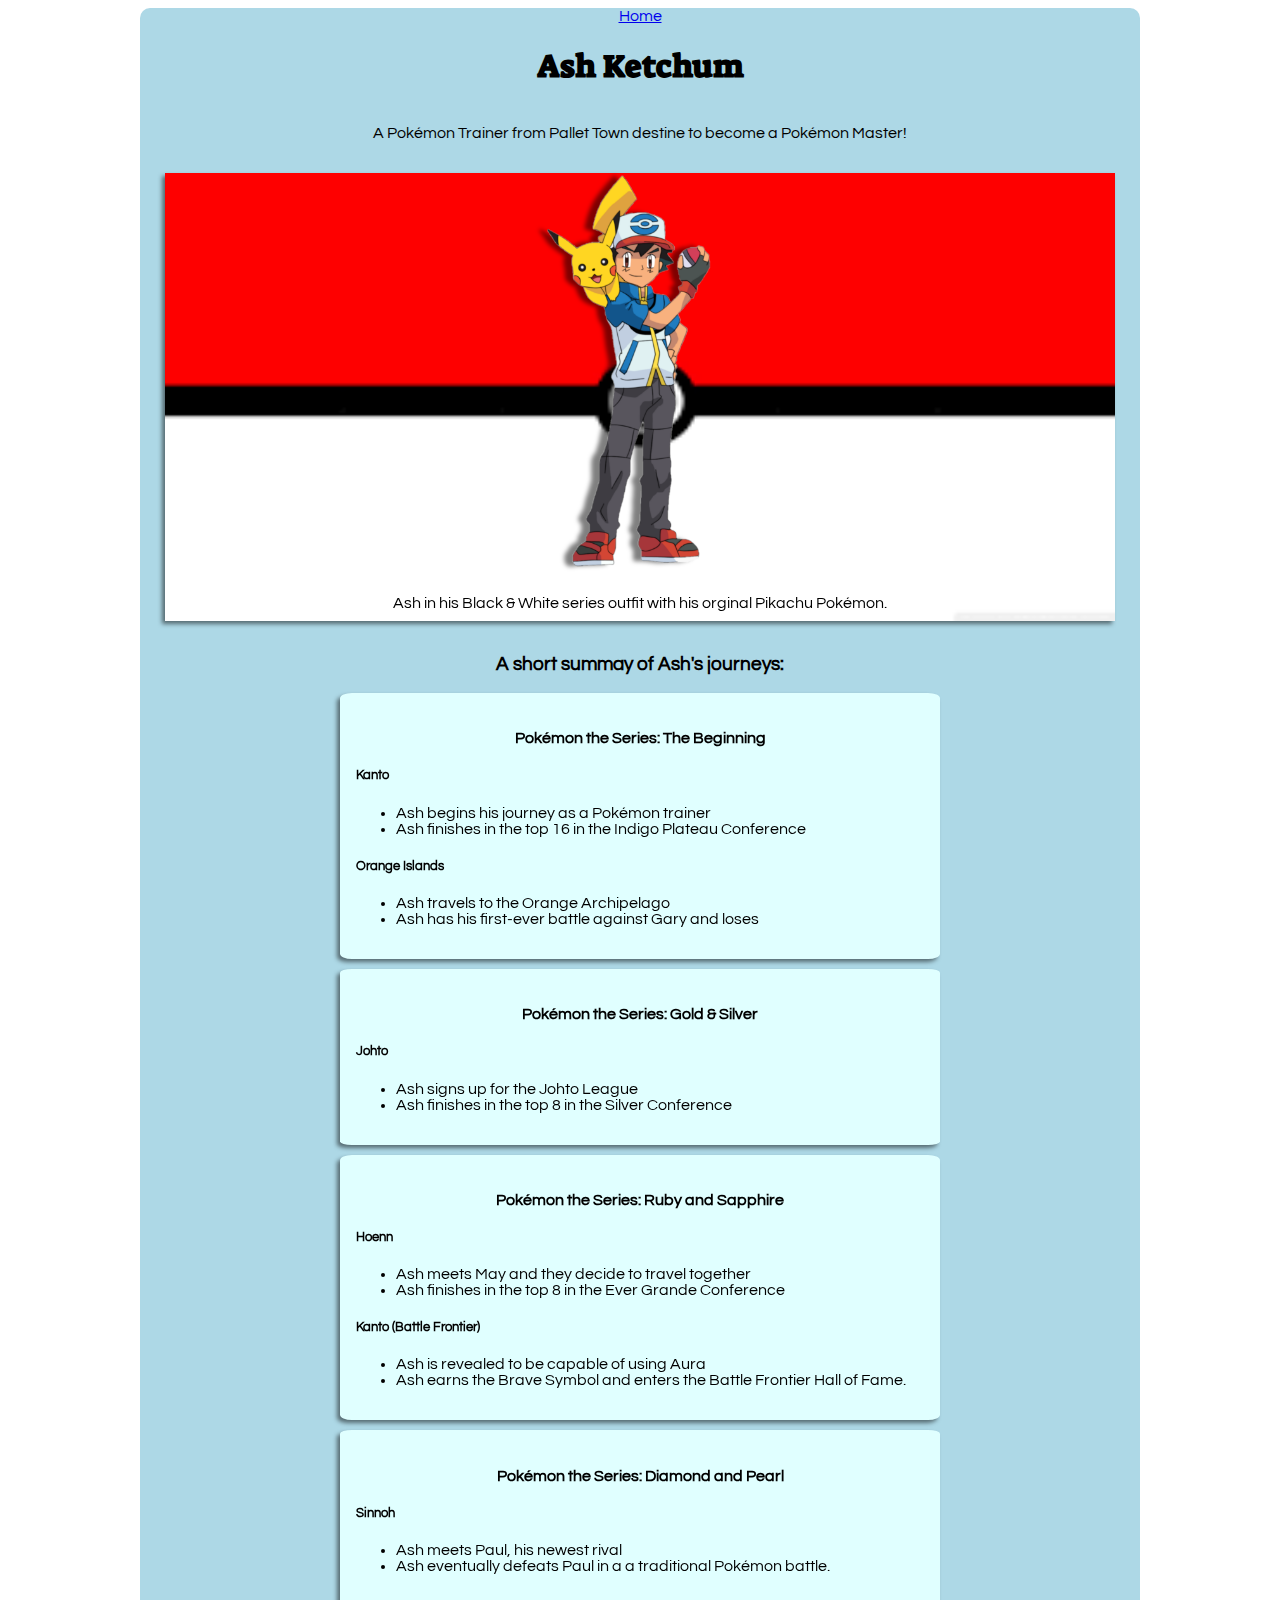
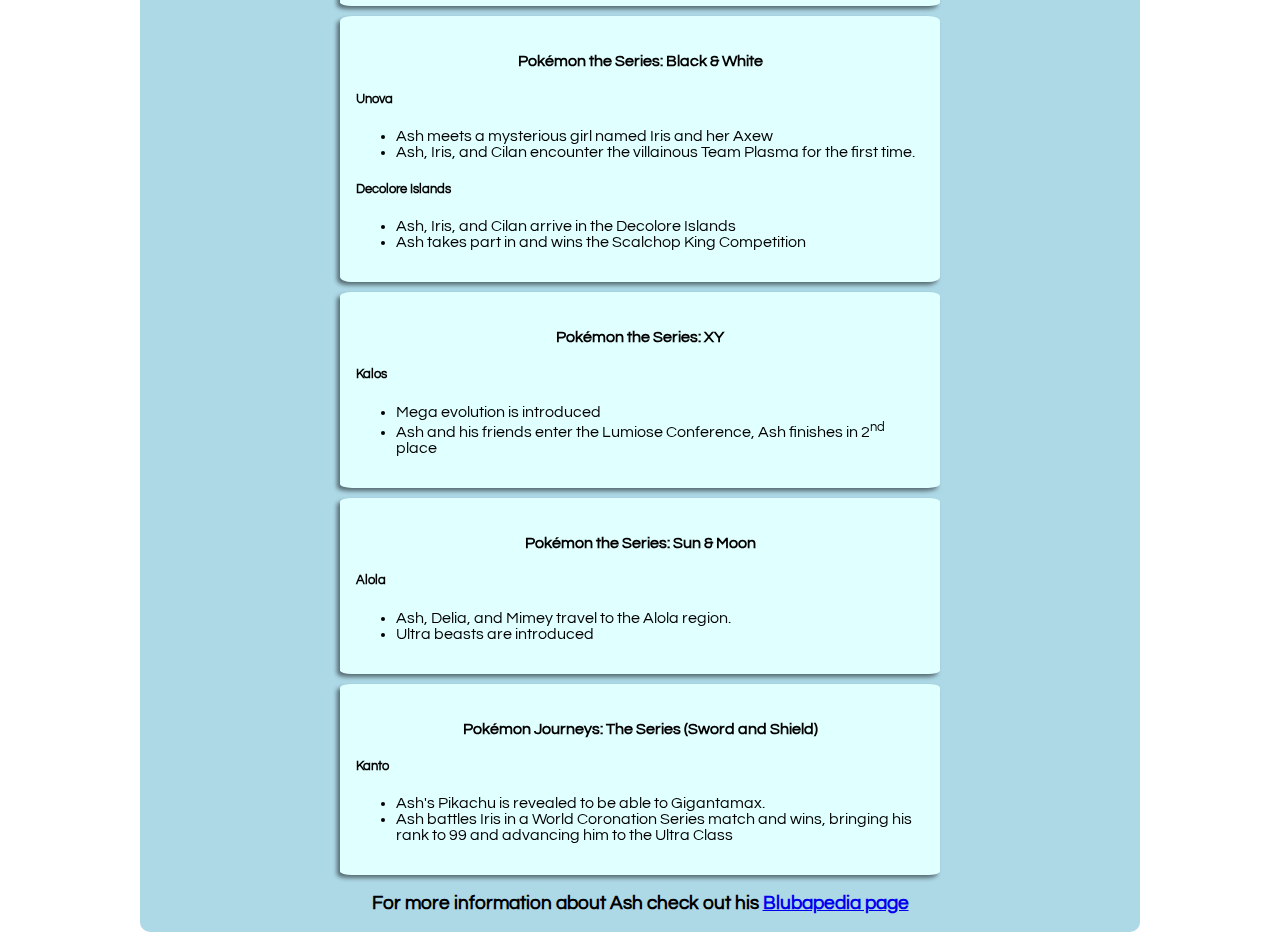
<file: TributePage/Tribute.html>
<!DOCTYPE html>
<html lang="en">
  <head>
    <link rel="icon" type="image/png" href="pokeball.png" />
    <link rel="stylesheet" href="style.css" />
    <link rel="preconnect" href="https://fonts.gstatic.com">
    <link href="https://fonts.googleapis.com/css2?family=Bebas+Neue&family=Questrial&family=Staatliches&family=Suez+One&display=swap" rel="stylesheet">
    <!--font-family: 'Bebas Neue', cursive;
        font-family: 'Questrial', sans-serif;
        font-family: 'Staatliches', cursive;
        font-family: 'Suez One', serif;-->
    <meta charset="UTF-8" />
    <meta http-equiv="X-UA-Compatible" content="IE=edge" />
    <meta name="viewport" content="width=device-width, initial-scale=1.0" />
    <title>Ash Ketchum</title>
  </head>

  <body>
    <main id="main">
      <a href="../index.html">Home</a>
      <h1 id="title">Ash Ketchum</h1>
      <p id="sub-title">
        A Pokémon Trainer from Pallet Town destine to become a Pokémon Master!
      </p>
      <figure id="img-div">
        <img id="image" src="Ash1.png" alt="" />
        <figcaption id="img-caption">
          Ash in his Black & White series outfit with his orginal Pikachu
          Pokémon.
        </figcaption>
      </figure>
      <section id="tribute-info">
        <h3 id="trib-info-title">A short summay of Ash's journeys:</h3>
        <div id="journey_container">
          <article class="journey_item">
            <h4>Pokémon the Series: The Beginning</h4>
            <h5 class="region"> Kanto</h5>
            <ul class="region_events">
              <li>Ash begins his journey as a Pokémon trainer</li>
              <li>Ash finishes in the top 16 in the Indigo Plateau Conference</li>
            </ul>
            <h5 class="region">Orange Islands</h5>
            <ul class="region_events">
              <li>Ash travels to the Orange Archipelago</li>
              <li>Ash has his first-ever battle against Gary and loses</li>
            </ul>
          </article>
          <article class="journey_item">
            <h4>Pokémon the Series: Gold & Silver</h4>
            <h5 class="region">Johto</h5>
            <ul class="region_events">
              <li>Ash signs up for the Johto League</li>
              <li>Ash finishes in the top 8 in the Silver Conference</li>
            </ul>
          </article>
          <article class="journey_item">
            <h4>Pokémon the Series: Ruby and Sapphire</h4>
            <h5 class="region">Hoenn</h5>
            <ul class="region_events">
              <li>Ash meets May and they decide to travel together</li>
              <li>Ash finishes in the top 8 in the Ever Grande Conference</li>
            </ul>
            <h5 class="region">Kanto (Battle Frontier)</h5>
            <ul class="region_events">
              <li>Ash is revealed to be capable of using Aura</li>
              <li>Ash earns the Brave Symbol and enters the Battle Frontier Hall of Fame.</li>
            </ul>
          </article>
          <article class="journey_item">
            <h4>Pokémon the Series: Diamond and Pearl</h4>
            <h5 class="region">Sinnoh</h5>
            <ul class="region_events">
              <li>Ash meets Paul, his newest rival</li>
              <li>Ash eventually defeats Paul in a a traditional Pokémon battle.</li>
            </ul>
          </article>
          <article class="journey_item">
            <h4>Pokémon the Series: Black & White</h4>
            <h5 class="region">Unova</h5>
            <ul class="region_events">
              <li>Ash meets a mysterious girl named Iris and her Axew</li>
              <li>Ash, Iris, and Cilan encounter the villainous Team Plasma for the first time.</li>
            </ul>
            <h5 class="region">Decolore Islands</h5>
            <ul class="region_events">
              <li>Ash, Iris, and Cilan arrive in the Decolore Islands</li>
              <li>Ash takes part in and wins the Scalchop King Competition</li>
            </ul>
          </article>
          <article class="journey_item">
            <h4>Pokémon the Series: XY</h4>
            <h5 class="region">Kalos</h5>
            <ul class="region_events">
              <li>Mega evolution is introduced</li>
              <li>Ash and his friends enter the Lumiose Conference, Ash finishes in 2<sup>nd</sup> place</li>
            </ul>
          </article>
          <article class="journey_item">
            <h4>Pokémon the Series: Sun & Moon</h4>
            <h5 class="region">Alola</h5>
            <ul class="region_events">
              <li>Ash, Delia, and Mimey travel to the Alola region.</li>
              <li>Ultra beasts are introduced</li>
            </ul>
          </article>
          <article class="journey_item">
            <h4>Pokémon Journeys: The Series (Sword and Shield)</h4>
            <h5 class="region">Kanto</h5>
            <ul class="region_events">
              <li>Ash's Pikachu is revealed to be able to Gigantamax.</li>
              <li>Ash battles Iris in a World Coronation Series match and wins, bringing his rank to 99 and advancing him to the Ultra Class</li>
            </ul>
          </article>
        </div>
      </section>
      <h3>
        For more information about Ash check out his
        <a
          id="tribute-link"
          href="https://bulbapedia.bulbagarden.net/wiki/Ash_Ketchum#Trivia"
          target="_blank"
          >Blubapedia page</a
        >
      </h3>
    </main>
    <script src="https://cdn.freecodecamp.org/testable-projects-fcc/v1/bundle.js"></script>
  </body>
</html>
</file>
<file: TributePage/style.css>
#sub-title {
    text-align: center;
}

#main {
  align-items: center;
  background-color: lightblue;
  border-radius: 10px;
  display: flex;
  flex-direction: column;
  margin: auto;
  max-width: 1000px;
  width: 95%;
  font-family: "Questrial", sans-serif;
}

#title {
  font-family: "Suez One", serif;
}

#img-div {
  background-image: url(pokeballflag.png);
  background-size: 100% 100%;
  display: flex;
  flex-direction: column;
  width: 95%;
  max-width: 1000px;
  -webkit-filter: drop-shadow(-3px 3px 2px rgba(0, 0, 0, 0.5));
  filter: drop-shadow(-3px 3px 2px rgba(0, 0, 0, 0.5));
}

#image {
  width: 20%;
  max-width: 200px;
  margin: auto;
  -webkit-filter: drop-shadow(-8px 0px 2px rgba(0, 0, 0, 0.5));
  filter: drop-shadow(-8px 0px 2px rgba(0, 0, 0, 0.5));
}

#img-caption {
  margin: auto;
  padding: 10px;
  text-align: center;
}

#trib-info-title {
  text-align: center;
}

#tribute-info {
  max-width: 600px;
  min-width: 400px;
}

#journey_container {
  display: grid;
  grid-gap: 10px;
}

.journey_item {
  background-color: lightcyan;
  border-radius: 2%;
  padding: 1em;
  -webkit-filter: drop-shadow(-3px 3px 2px rgba(0, 0, 0, 0.5));
  filter: drop-shadow(-3px 3px 2px rgba(0, 0, 0, 0.5));
}

.journey_item h4 {
  text-align: center;
}

@media only screen and (max-width: 600px) {
    #main {
        align-items: center;
        background-color: lightblue;
        border-radius: 0%;
        display: flex;
        flex-direction: column;
        max-width: 1000px;
        width: 100%;
        font-family: "Questrial", sans-serif;
      }
  }
</file>
<file: test.css>
#container {
    display: flex;
    flex-direction: column;
    flex-wrap: wrap;
    width: 100vw;
    align-items: center;
}

.item {
    display: flex;
    height: 50px;
    width:100px;
    margin: 3rem;
    font-size: 1rem;
    background-color: cadetblue;
    align-items: center;
    justify-content: center;
}
</file>
<file: LandingPage/landing-page.css>
@media only screen and (max-width: 700px) {
  :root {
    --bg-color: rgb(30, 30, 30);
  }

  body {
      display: flex;
      flex-direction: column;
    color: white;
    background-color: var(--bg-color);
    font-family: "Sedgwick Ave Display", cursive;
    letter-spacing: 0.2rem;
  }

  #brand {
    display: flex;
    flex-wrap: wrap;
    margin-left: 30px;
    height: fit-content;
    align-items: baseline;
  }

  #brand-name {
    margin-top: 1.5rem;
    margin-bottom: 1rem;
    font-size: 1.4rem;
  }

  #competitions {
    background-image: url(yoyo-contest.png);
    background-size: cover;
  }

  #container {
    display: flex;
    flex-direction: column;
    width: 80vw;
    max-width: 1000px;
    margin: auto;
    align-items: center;
  }

  #email {
    width: 85vw;
    max-width: 300px;
  }

  #form {
    display: flex;
    flex-direction: column;
    width: 300px;
    height: 6rem;
    align-items: center;
    justify-content: space-around;
  }

  #glove-link {
    background-image: url(glove.jpg);
    background-size: cover;
  }

  #header {
    background-color: var(--bg-color);
    display: flex;
    justify-content: center;
    align-items: baseline;
    width: 100%;
    position: fixed;
    top: 0px;
  }

  #header-img {
    display: flex;
    height: 4rem;
    margin-left: 2rem;
    margin-right: 1rem;
  }

  #link-list {
    display: none;
  }

  main {
    margin-top: 6rem;
    background-color: var(--bg-color);
  }

  #nav-bar {
    display: flex;
    flex-direction: column;
  }

  #products {
    display: flex;
    flex-direction: column;
    justify-content: center;
  }

  #products a {
    color: black;
    margin: 0rem;
    text-align: center;
    width: 100vw;
    height: 80vw;
    font-size: 2rem;
    text-shadow: 2px 2px 5px #ffffff, 2px -2px 5px #ffffff, -2px 2px 5px #ffffff,
      -2px -2px 5px #ffffff, 2px 0px 5px #ffffff, 0px 2px 5px #ffffff,
      -2px 0px 5px #ffffff, 0px -2px 5px #ffffff;
  }

  .product-pic,
  #tutorials img,
  #competitions img {
    display: none;
  }

  #resources {
    display: flex;
  }

  #string-link {
    background-image: url(strings.jpg);
    background-size: cover;
  }

  #submit {
    width: 130px;
  }

  #tag-line {
    text-align: center;
    font-size: 1.2rem;
  }

  #tutorials {
    background-image: url(yoyotricks.png);
    background-size: cover;
    margin-bottom: 3px;
  }

  #video {
    width: 100vw;
  }

  #yoyo-link {
    background-image: url(yoyo-stack.jpg);
    background-size: cover;
  }
}

@media only screen and (min-width: 701px) {
  :root {
    --bg-color: rgb(30, 30, 30);
  }

  body {
    color: cornsilk;
    background-color: var(--bg-color);
  }
  #brand {
    display: flex;
    margin-left: 30px;
    height: fit-content;
    align-items: baseline;
  }

  #brand-name {
    margin-top: 1.5rem;
    margin-bottom: 1rem;
  }

  #container {
    display: flex;
    flex-direction: column;
    width: 80vw;
    max-width: 1000px;
    margin: auto;
    align-items: center;
  }

  #drop-img {
    display: none;
  }

  #email {
    width: 300px;
  }

  #form {
    display: flex;
    flex-direction: column;
    width: 300px;
    height: 6rem;
    align-items: center;
    justify-content: space-around;
  }

  #header {
    background-color: var(--bg-color);
    display: flex;
    justify-content: space-between;
    align-items: baseline;
    width: 100%;
    position: fixed;
    top: 0px;
  }

  #header-img {
    display: flex;
    height: 4rem;
    margin-left: 2rem;
    margin-right: 1rem;
    align-self: flex-end;
  }

  #link-list {
    display: flex;
    width: 35vw;
    justify-content: space-around;
    list-style: none;
    padding: 0rem;
    margin: 0rem;
  }

  main {
    margin-top: 6rem;
    background-color: var(--bg-color);
    height: 100rem;
  }

  a {
    color: cornsilk;
    text-decoration: none;
  }

  #products {
    display: flex;
    flex-wrap: wrap;
    justify-content: center;
  }

  #products a {
    margin: 2rem;
    text-align: center;
  }

  .product-pic {
    width: 12rem;
    height: 12rem;
  }

  .popup:hover {
    transform: scale(1.02);
  }

  #resources {
    display: flex;
  }

  #submit {
    width: 130px;
  }
}

@media only screen and (max-width: 330px) {
    :root {
        --bg-color: rgb(30, 30, 30);
      }

    main {
        margin-top: 10rem;
        background-color: var(--bg-color);
      }
}
</file>
<file: SurveyForm/survey.css>
#background-image {
    position: fixed;
    left:0px;
    top:0px;
    z-index:-1;
    opacity: 0.3;
    
}

body {
  margin: 0px;
  font-family: 'Architects Daughter', cursive;
}


#container {
  max-width: 800px;
  margin: auto;
  margin-top: 50px;
  margin-bottom: 0px;
}

#description {
  margin-top: 10px;
}

#dropdown {
    width: 101.5%;
}

form {
  padding: 40px;
  background-color: rgba(220, 256, 200, 0.8);
  border-radius: 0.4rem;
  font-size: 1.25rem;
}

header {
  text-align: center;
  margin: 30px;
  font-size: 1.5rem;
}

#homelink {
    margin-left: 50px;
}
.input-radio,
.input-checkbox {
  min-height: 1.25rem;
  min-width: 1.25rem;
  margin-right: 0.4rem;
}

label {
    display: flex;
    margin-bottom: 0.5rem;
}


#submit {
  width: 100%;
  height: 2.5rem;
  font-size: 1.2rem;
  background-color: green;
  border-radius: .2rem;
  font-family: 'Architects Daughter', cursive;
}

.survey-item {
  margin: 20px;
  display: flex;
  flex-direction: column;
}

.survey-item p {
  margin-bottom: .4rem;
}

.text-input {
  width: 100%;
  min-height: 2rem;
  border-radius: .2rem;
  border-width: 1px;
  padding: .3rem;
  font-size: 1.2rem;
}

#title {
  margin-bottom: 0px;
}

@media only screen and (max-width: 768px) {
body {
    min-width: 400px;
}
  #container {
    width: 100%;
  }
}
</file>
<file: tech-doc/tech-doc.css>
@media only screen and (min-width:600px) {
    
    #main-doc{
        position: absolute;
        left: 300px;
    }

    
    #navbar{
        border-right: double;
        border-width: 3px;
        position: fixed;
        width: 300px;
        height: 100vh;
    }

    
}/* end screen > 600px styles*/

@media only screen and (max-width:600px) {

    
     .links {
        border: 1px solid black;
     }
    
    #navbar{
        max-height: 250px;
    }
    
    nav header {
        margin: auto;
    }
}/* end screen > 600px styles*/

/* General styles for all screen sizes*/ 
body {
    margin: 0;
    font-family: sans-serif;
}

code {
    display: block;
    background-color: #eee;
    margin: 1rem;
    border-radius: .3rem;
    padding: 1rem;
}

.links {
    
    display: flex;
    flex-direction: column;
    overflow: auto;
}

#main-doc{
    padding: 2rem;
}

main p, main li, .nav-link {
    color:#4d4e53;
    font-size: .9rem;
}

#navbar{
    display: flex;
    flex-direction: column;
    padding-top: 2rem;
}

.nav-link {
    border-top: 1px solid black;
    padding: 1rem 1rem 1rem 1.5rem;
    text-decoration: none;
 }

 nav header {
    padding-left: 1.5rem;
}

 header {
    font-size: 1.5rem;
    padding-bottom: 1rem;
}
</file>
